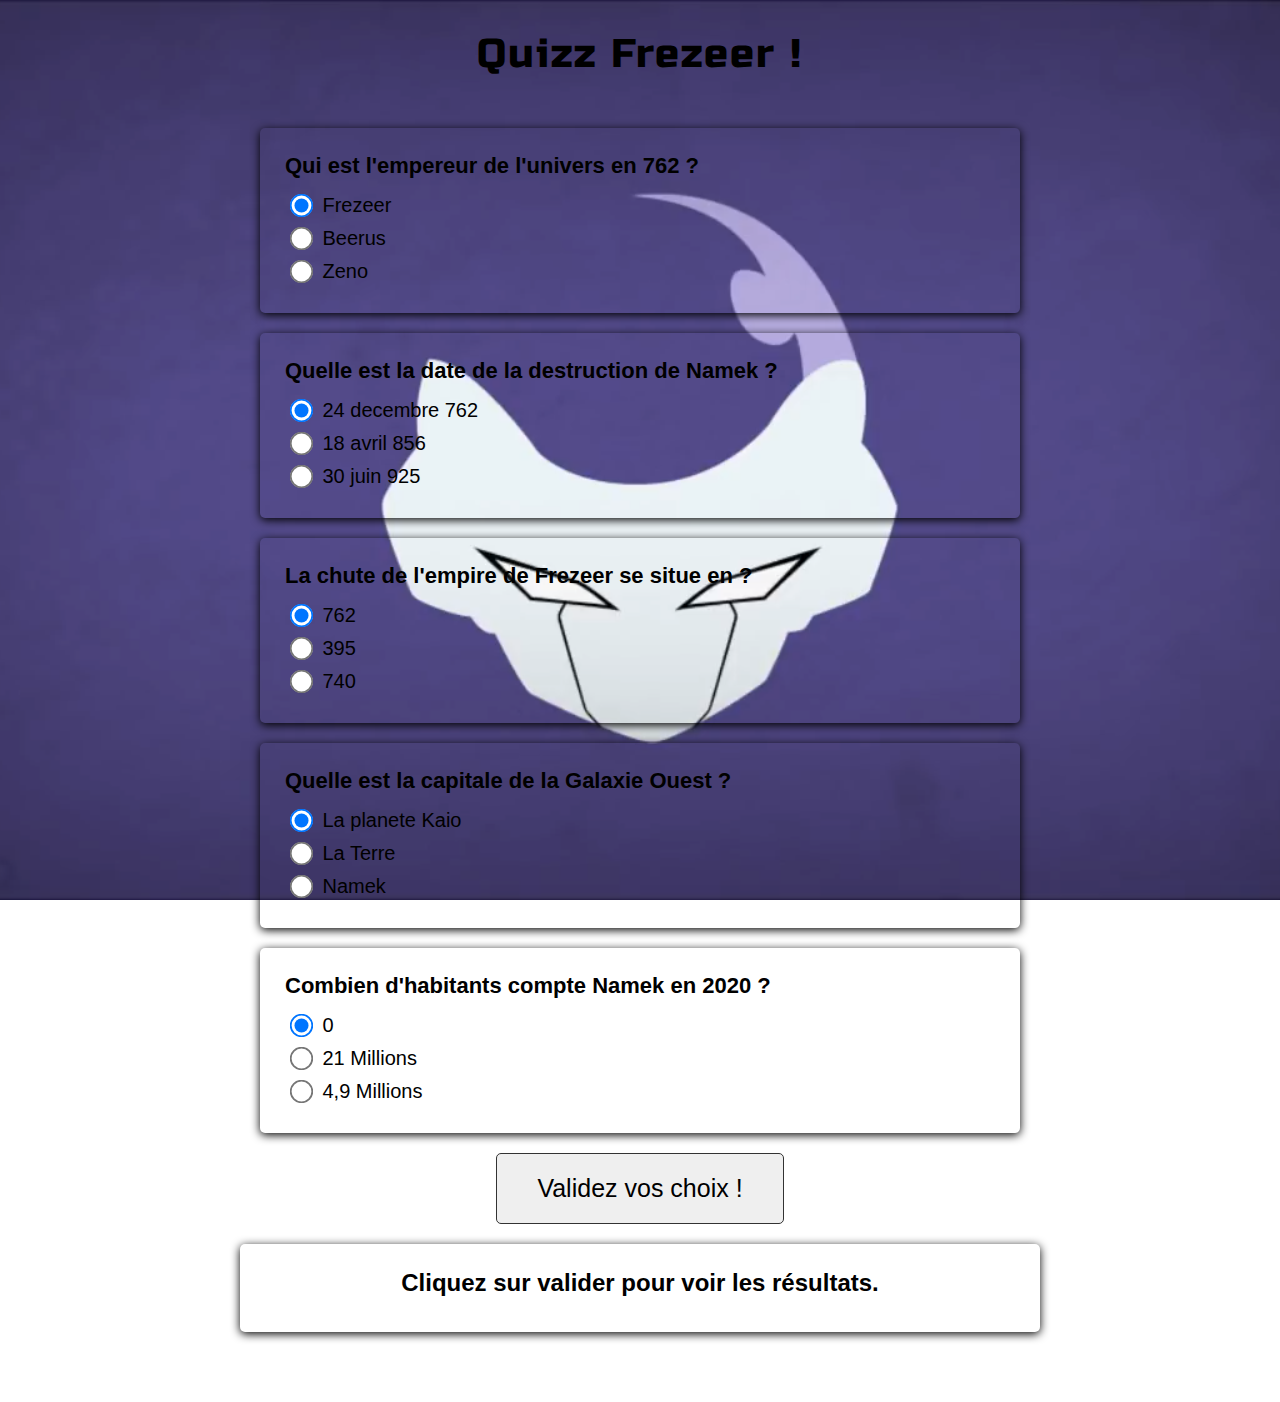
<file: 1. Quizz/index.html>
<!DOCTYPE html>
<html lang="fr">
<head>
    <meta charset="UTF-8">
    <meta name="viewport" content="width=device-width, initial-scale=1.0">
    <title>Quizz JS</title>
    <link rel="stylesheet" href="style.css">
    <link href="https://fonts.googleapis.com/css2?family=Russo+One&display=swap" rel="stylesheet">
</head>
<body>
    
  <h1>Quizz Frezeer !</h1>

  <div class="container-global">

    <form class="form-quizz">

          <div class="question-block">
            <h4>Qui est l'empereur de l'univers en 762 ? </h4>
            
            <div>
                <input type="radio" id="Frezeer" name="q1" value="a"checked>
                <label for="Frezeer">Frezeer</label>
            </div>
            
            <div>
                <input type="radio" id="Beerus" name="q1" value="b">
                <label for="Beerus">Beerus</label>
            </div>
            
            <div>
                <input type="radio" id="Zeno" name="q1" value="c">
                <label for="Zeno">Zeno</label>
            </div>
        </div>

        <div class="question-block">
            <h4>Quelle est la date de la destruction de Namek ?</h4>
            <div>
                <input type="radio" id="date1" name="q2" value="a" checked>
                <label for="date1">24 decembre 762</label>
            </div>
            
            <div>
                <input type="radio" id="date2" name="q2" value="b">
                <label for="date2">18 avril 856</label>
            </div>
            
            <div>
                <input type="radio" id="date3" name="q2" value="c">
                <label for="date3">30 juin 925</label>
            </div>
        </div>

        <div class="question-block">
            <h4>La chute de l'empire de Frezeer se situe en ?</h4>
            <div>
                <input type="radio" id="date4" name="q3" value="a" checked>
                <label for="date4">762</label>
            </div>
            
            <div>
                <input type="radio" id="date5" name="q3" value="b">
                <label for="date5">395</label>
            </div>
            
            <div>
                <input type="radio" id="date6" name="q3" value="c">
                <label for="date6">740</label>
            </div>
        </div>


        <div class="question-block">
            <h4>Quelle est la capitale de la Galaxie Ouest ?</h4>

            <div>
                <input type="radio" id="La planete Kaio" name="q4" value="a" checked>
                <label for="La planete Kaio">La planete Kaio</label>
            </div>
            
            <div>
                <input type="radio" id="La Terre" name="q4" value="b">
                <label for="La Terre">La Terre</label>
            </div>
            
            <div>
                <input type="radio" id="Namek" name="q4" value="c">
                <label for="Namek">Namek</label>
            </div>
        </div>


        <div class="question-block">
            <h4>Combien d'habitants compte Namek en 2020 ?</h4>
            <div>
                <input type="radio" id="m1" name="q5" value="a"
                    checked>
                <label for="m1">0</label>
            </div>
            
            <div>
                <input type="radio" id="m2" name="q5" value="b">
                <label for="m2">21 Millions</label>
            </div>
            
            <div>
                <input type="radio" id="m3" name="q5" value="c">
                <label for="m3">4,9 Millions</label>
            </div>
        </div>

        <button type="submit">Validez vos choix !</button>
    </form>

    <div class="resultats">
      <h2>Cliquez sur valider pour voir les résultats.</h2>
      <p class="aide"></p>
      <p class="note"></p>
    </div>
  </div>



    <script src="app.js"></script>
</body>
</html>
</file>
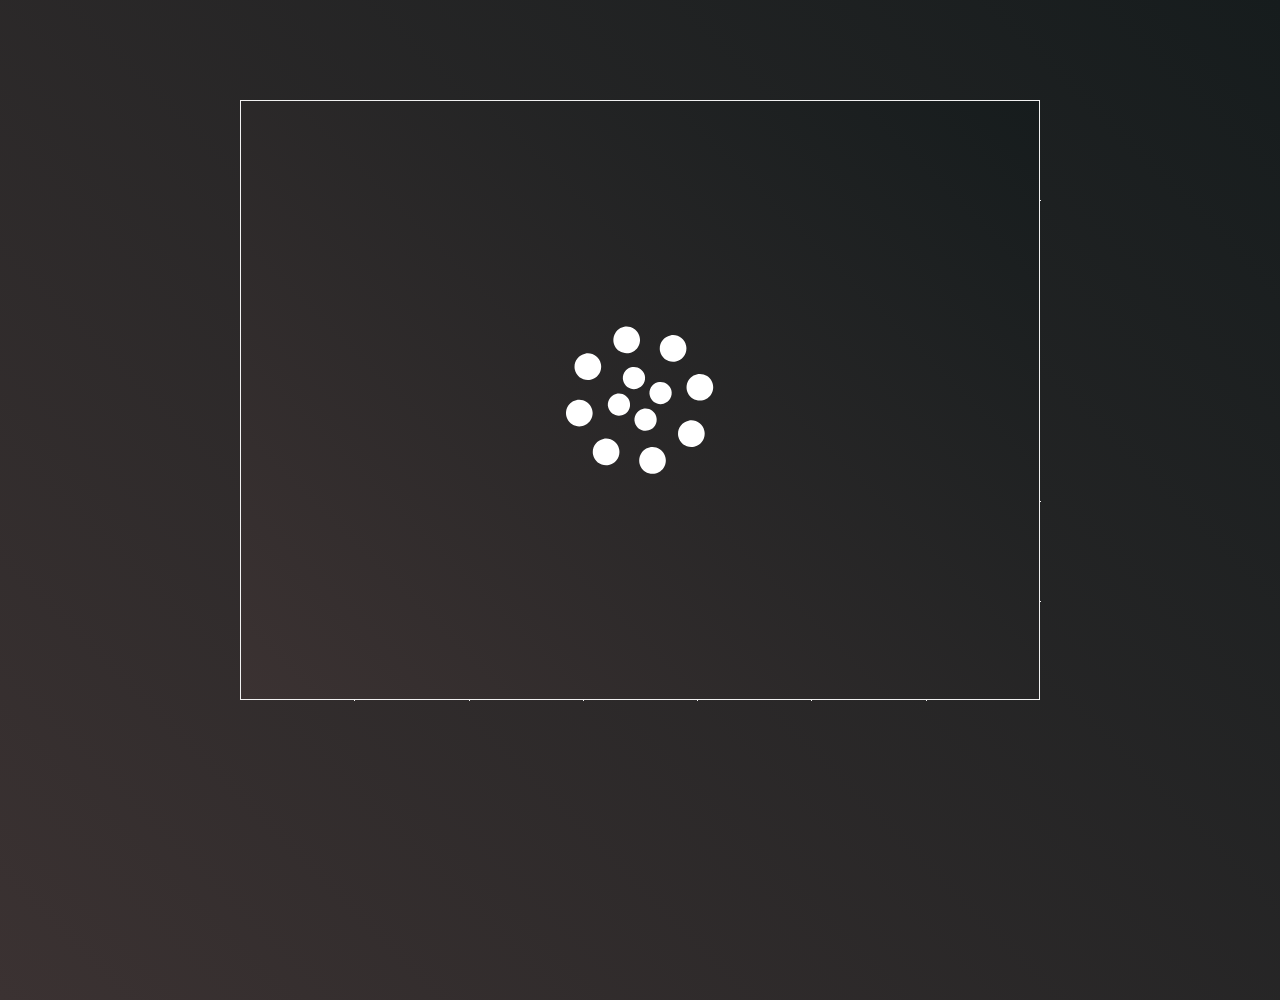
<file: 2. AppMétéo/index.html>
<!DOCTYPE html>
<html lang="fr">
<head>
    <meta charset="UTF-8">
    <meta name="viewport" content="width=device-width, initial-scale=1.0">
    <title>AppMétéo</title>
    <link rel="stylesheet" href="style.css">
</head>
<body>
                            <!------Bloc principal------>

    <div class="container">

        <div class="overplay-icone-chargement">
            <img src="ressources/chargement/circles.svg" alt="logo chargement">
        </div>

        <h1>Application météo</h1>

                            <!------Bloc info logo------>

        <div class="bloc-logo-info">              
            <div class="bloc-logo">
                <img src="./ressources/jour/04d.svg" alt="logo du temps qu'il fait" class="logo-meteo">
            </div>
                            <!------Bloc info général------>
            <div class="bloc-info">
                <p class="temps"></p>
                <p class="temperature"></p>
                <p class="localisation"></p>
            </div>
            
        </div>
                            <!------Bloc info heures------>

        <div class="heure-bloc-prevision">
            <div class="bloc-h">
                <p class="heure-nom-prevision"></p>
                <p class="heure-prevision-valeur"></p>
            </div>
            <div class="bloc-h">
                <p class="heure-nom-prevision"></p>
                <p class="heure-prevision-valeur"></p>
            </div>
            <div class="bloc-h">
                <p class="heure-nom-prevision"></p>
                <p class="heure-prevision-valeur"></p>
            </div>
            <div class="bloc-h">
                <p class="heure-nom-prevision"></p>
                <p class="heure-prevision-valeur"></p>
            </div>
            <div class="bloc-h">
                <p class="heure-nom-prevision"></p>
                <p class="heure-prevision-valeur"></p>
            </div>
            <div class="bloc-h">
                <p class="heure-nom-prevision"></p>
                <p class="heure-prevision-valeur"></p>
            </div>
            <div class="bloc-h">
                <p class="heure-nom-prevision"></p>
                <p class="heure-prevision-valeur"></p>
            </div>
        </div>

                            <!------Bloc info heures------>

        <div class="jour-prevision-bloc">
            <div class="bloc-j">
                <p class="jour-prevision-nom"></p>
                <p class="jour-prevision-temp"></p>
            </div>
            <div class="bloc-j">
                <p class="jour-prevision-nom"></p>
                <p class="jour-prevision-temp"></p>
            </div>
            <div class="bloc-j">
                <p class="jour-prevision-nom"></p>
                <p class="jour-prevision-temp"></p>
            </div>
            <div class="bloc-j">
                <p class="jour-prevision-nom"></p>
                <p class="jour-prevision-temp"></p>
            </div>
            <div class="bloc-j">
                <p class="jour-prevision-nom"></p>
                <p class="jour-prevision-temp"></p>
            </div>
            <div class="bloc-j">
                <p class="jour-prevision-nom"></p>
                <p class="jour-prevision-temp"></p>
            </div>
            <div class="bloc-j">
                <p class="jour-prevision-nom"></p>
                <p class="jour-prevision-temp"></p>
            </div>
        </div>

    </div>
 
                            <!------Javascript------>

                                
    <script type="module" src="scripts/main.js"></script>
</body>
</html>
</file>
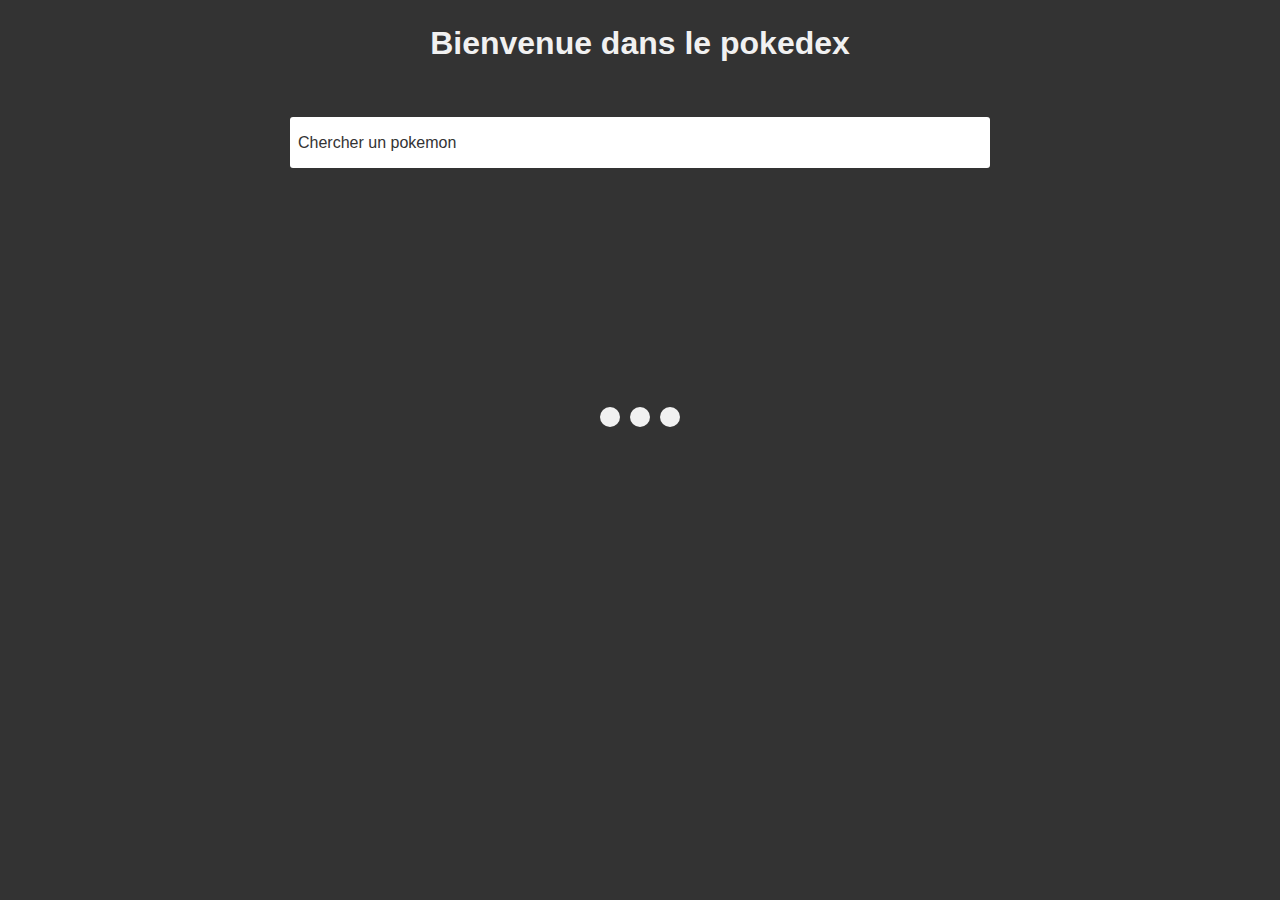
<file: 3. Pokedex/index.html>
<!DOCTYPE html>
<html lang="fr">
<head>
    <meta charset="UTF-8">
    <meta name="viewport" content="width=device-width, initial-scale=1.0">
    <title>Document</title>
    <link rel="stylesheet" href="style.css">
</head>
<body>

    <h1>Bienvenue dans le pokedex</h1>


    <form class="recherche-poke">
        
        <label for="recherche">Chercher un pokemon</label>
        <input type="text" id="recherche">
        <!-- <button type="submit">Rechercher</button> -->

        <!-- Loader -->
        <div class="loader">
            <div class="point"></div>
            <div class="point"></div>
            <div class="point"></div>
        </div>
        
    </form>

    <div class="container"></div>
    <ul class="liste-poke"></ul>





    <script src="app.js"></script>
</body>
</html>
</file>
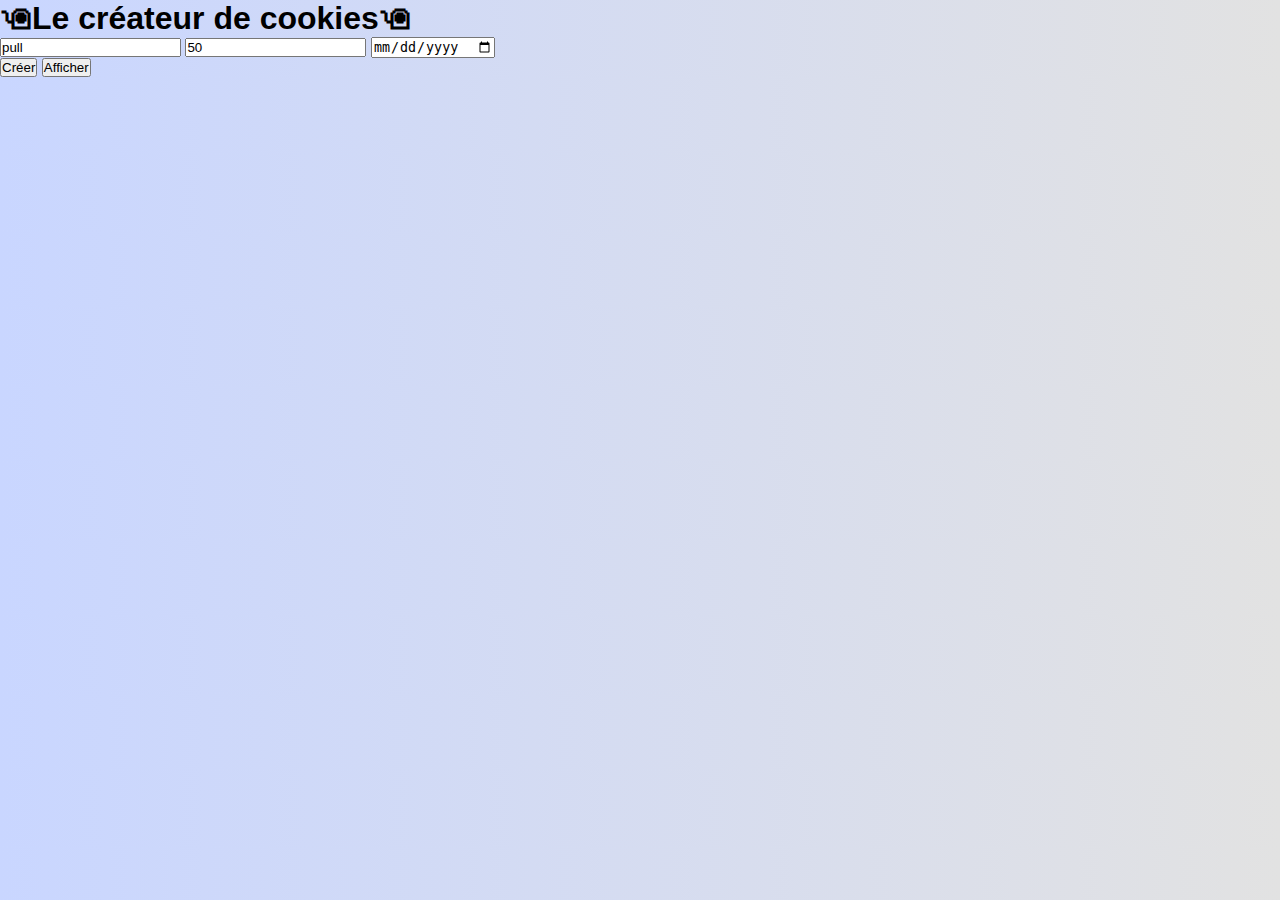
<file: 4. Cookies/index.html>
<!DOCTYPE html>
<html lang="fr">
<head>
    <meta charset="UTF-8">
    <meta name="viewport" content="width=device-width, initial-scale=1.0">
    <title>Cookies en JS</title>
    <link rel="stylesheet" href="style.css">
</head>
<body>

    <h1>🖲Le créateur de cookies🖲</h1>

   
        <input type="text" name="cookieName" value="pull">
        <input type="text" name="cookieValue" value="50">
        <input type="date">
                    
        <div class="container-btns">
            <button data-cookie="créer" class="btn-1">Créer</button>
            <button data-cookie="toutAffiicher" class="btn-2">Afficher</button>
        </div>

        <p class="info-txt"></p> 
        
        <ul class="affichage"></ul>
        



    <script src="app.js"></script>
</body>
</html>
</file>
<file: 1. Quizz/style.css>
*, ::before, ::after {
    box-sizing: border-box;
    margin: 0;
    padding: 0;
}

body {
    font-family: Arial, Helvetica, sans-serif;
    margin: 0;
    padding: -10px;
    background-image: url(./freezer.png) ;
    background-position: center;
    background-attachment:fixed;
    background-repeat:no-repeat;
    
}

h1 {
    font-family: 'Russo One', Arial;
    font-weight: lighter;
    letter-spacing: 2px;
    text-align: center;
    padding: 30px 0;
    font-size: 40px;
}

.container-global {
    width: 70%;
    max-width: 800px;
    margin: 0 auto;
    height: auto;
    /* background: pink; */
}

.question-block {
    padding: 15px 25px 25px;
    margin: 20px;
    border-radius: 5px;
    box-shadow: 0 2px 10px black;
}

.question-block h4 {
    padding: 10px 0;
    font-size: 22px;
}
.question-block label {
    font-size: 20px;
}

.question-block input[type='radio'] {
    transform: scale(1.8);
    margin: 10px;
}

.resultats {
    padding: 25px;
    margin: 10px 0px 70px;
    border-radius: 5px;
    background-color: white;
    box-shadow: 0 2px 10px black;    
}

.resultats h2 {
    text-align: center;
}

.aide {
    text-align: center;
    font-size: 20px;
    margin-top: 10px;
}

.note {
    text-align: center;
    font-size: 25px;
    margin-top: 10px;
}

form button {
    border: none;
    outline: none;
    border: 1px solid #333;
    border-radius: 5px;
    display: block;
    margin: 20px auto;
    padding: 20px 40px;
    cursor: pointer;
    font-size: 25px;
    transition: background-color 0.2s;
}

form button:hover {
    background-color: lightblue;
}

.echec {
    animation: echec 0.3s ease-in-out;
}

@keyframes echec {
    0% {
        transform: translateX(0px);
    }
    33% {
        transform: translateX(5px);
    }
    66% {
        transform: translateX(-5px);
    }
    100% {
        transform: translateX(0px);
    }
}
</file>
<file: 2. AppMétéo/style.css>
*, ::before, ::after {
    /* Propriétés générale */
    box-sizing: border-box;
    margin: 0;
    padding: 0;
}

body {
    /* Couleur Texte */
    font-family: Arial, Helvetica, sans-serif;
    color: #f1f1f1;
    /* Propriété fond d'écran */
    background: linear-gradient(45deg, rgb(59,50,50), rgb(22,28,29));
    height: 100vh;
}

.container {
    /* Taille du container */
    width: 800px;
    height: 600px;
    /* Couleur du container */
    background:linear-gradient(45deg ,#1068b6, #ec60a6);
    display: grid;
    /* Taille des colonne / Taille des rangées */
    grid-template:100px 300px 100px 100px / repeat(8, 100px);
    margin: 100px auto 0;
    position: relative;
    border: 1px solid #f1f1f1;
}

h1 {
    /*deb row / deb col / fin row / fin col */
    grid-area: 1 / 1 / 2 / -1;
    /* centrer parfaitement le texte avec flexbox sur X avec Justify content et Y avec align items */
    display: flex;
    justify-content: center;
    align-items: center;
    /* Ligne de séparation h1 */
    border-bottom: 1px solid #f1f1f1;
}

.bloc-logo-info {
    /*deb row / deb col / fin row / fin col */
    grid-area: 2 / 1 / 3 / -1;
    /* centrer parfaitement le texte avec flexbox sur X avec Justify content et Y avec align items */
    display: flex;
    justify-content: center;
    align-items: center;


}

.bloc-logo {
    width: 50%;
}

.bloc-logo img {
    width: 100%;
    height: auto;
}

.bloc-info {
    width: 50%;
}

.bloc-info .temps {
    font-size: 40px;
}

.bloc-info .temps ::first-letter {
    /*capitalize qui ne met que la première lettre de chaque mot en majuscule.*/
    text-transform:capitalize;
}

.bloc-info .temperature {
    font-size: 60px;

}

.bloc-info .localisation {
    font-size: 40px;
    /*La propriété word-break est utilisée pour définir la façon dont la césure s'applique pour les endroits où le texte dépasserait de sa boîte de contenu.*/
    word-wrap: break-word;
}

.heure-bloc-prevision {
    /*deb row / deb col / fin row / fin col */
    grid-area: 3 / 1 / 5 / -1;
}

.jour-prevision-bloc {
    /*deb row / deb col / fin row / fin col */
    grid-area: 4 / 1 / 5 / -1;
}

.jour-prevision-bloc, .heure-bloc-prevision {
    display: grid;
    /* Taille des colonne / Taille des rangées */
    /* unité fractionnaire (utilisée pour la disposition de grille CSS) */
    grid-template: 100px / repeat(7, 1fr);
}

.bloc-h, .bloc-j {
    /* centrer parfaitement le texte avec flexbox sur X avec Justify content et Y avec align items */
    display: flex;
    justify-content: center;
    align-items: center;
    /*L'axe principal du conteneur flexible suit l'axe de bloc (perpendiculaire à la direction du texte). Les points main-start et main-end correspondent aux points before et after de writing-mode.*/
    flex-direction: column;
    /* bordure */
    border-top: 1px solid #f1f1f1;
    font-size: 21px;
}
    /* La pseudo-classe not:last-child permet de cibler un élément mais pas le dernier enfant de son parent.*/
.bloc-h:not(:last-child), .bloc-j:not(:last-child) {
    border-right: 1px solid #f1f1f1;
}

.bloc-h p, .bloc-j p {
    margin: 5px;
}

/*Animation chargement */

.overplay-icone-chargement {
    position: absolute;
    width: 100%;
    height: 100%;
    background: linear-gradient(45deg, rgb(59,50,50), rgb(22,28,29));
    transition: opacity 1.1s ease-out;
    z-index: 1000;
}
.overplay-icone-chargement img {
    width: 150px;
    position: absolute;
    top : 50%;
    left:50%;
    transform:translate(-50%, -50%);
}

.disparition {
    opacity: 0;
}
</file>
<file: 3. Pokedex/style.css>
*, ::before, ::after {
    box-sizing: border-box;
    margin: 0;
    padding: 0;
}

body {
    font-family: Arial, Helvetica, sans-serif;
    background: #333;
    color: #333;
}
h1 {
    text-align: center;
    padding: 25px 0;
    color: #f1f1f1;
}

.recherche-poke {
    max-width: 700px;
    width: 70%;
    min-width: 450px;
    margin: 30px auto;
    position: relative;
    display: flex;
}

.inp-group {
    width: 100%;
}

.recherche-poke input {
    width: 100%;
    padding: 15px;
    border: none;
    outline: none;
    border-radius: 3px;
    font-size: 18px;
}

.recherche-poke label {
    position: absolute;
    color: #333;
    top: 50%;
    transform: translateY(-50%);
    padding-left: 8px;
    transition: all 0.3s ease-in;
}

.recherche-poke button {
    margin-left: 5px;
    padding: 15px;
}

/* animation d'input */

.recherche-poke:focus-within label,
.recherche-poke.active-input label {
    top: -15px;
    padding-left: 5px;
    color: #f1f1f1;
}
    /* Liste des cartes */

    .container {
        width: 70%;
        max-width: 1100px;
        height: auto;
        margin: 0 auto;
    }

    ul {
        list-style: none;
        display: flex;
        justify-content: center;
        align-items: center;
        flex-wrap: wrap;
    }

    .liste-poke li {
        width: 250px;
        height: auto;
        padding:15px;
        margin: 5px;
        display: flex;
        justify-content: center;
        align-items: center;
        flex-direction: column;
    }

    .liste-poke h5 {
        font-size: 19px;
    }

    .liste-poke p {
        font-size: 18px;
    }
    /* Anime loader */
    
    .loader {
        position: absolute ;
        top: 250px;
        left: 50%;
        transform: translateX(-50%);
        width: 200px;
        height: 100px;
        display: flex;
        justify-content: center;
        align-items: center;
    }

    .point {
        margin: 0px 5px;
        width: 20px;
        height: 20px;
        border-radius: 50%;
        background : #f1f1f1;
        animation: monte 0.3s alternate infinite;
    }
    .point:nth-child(1) {
        animation-delay: 0.1s;
    }
    .point:nth-child(2) {
        animation-delay: 0.2s;
    }
    .point:nth-child(3) {
        animation-delay: 0.3s;
    }
    @keyframes monte {
        100% {
            transform: translateY(-30px);
        }

    }
</file>
<file: 4. Cookies/style.css>
*, ::before, ::after {
    box-sizing: border-box;
    margin: 0;
    padding: 0;
}

body {
    font-family: Arial, Helvetica, sans-serif;
    background: linear-gradient(to right, #c9d6ff, #e2e2e2);
}
</file>
